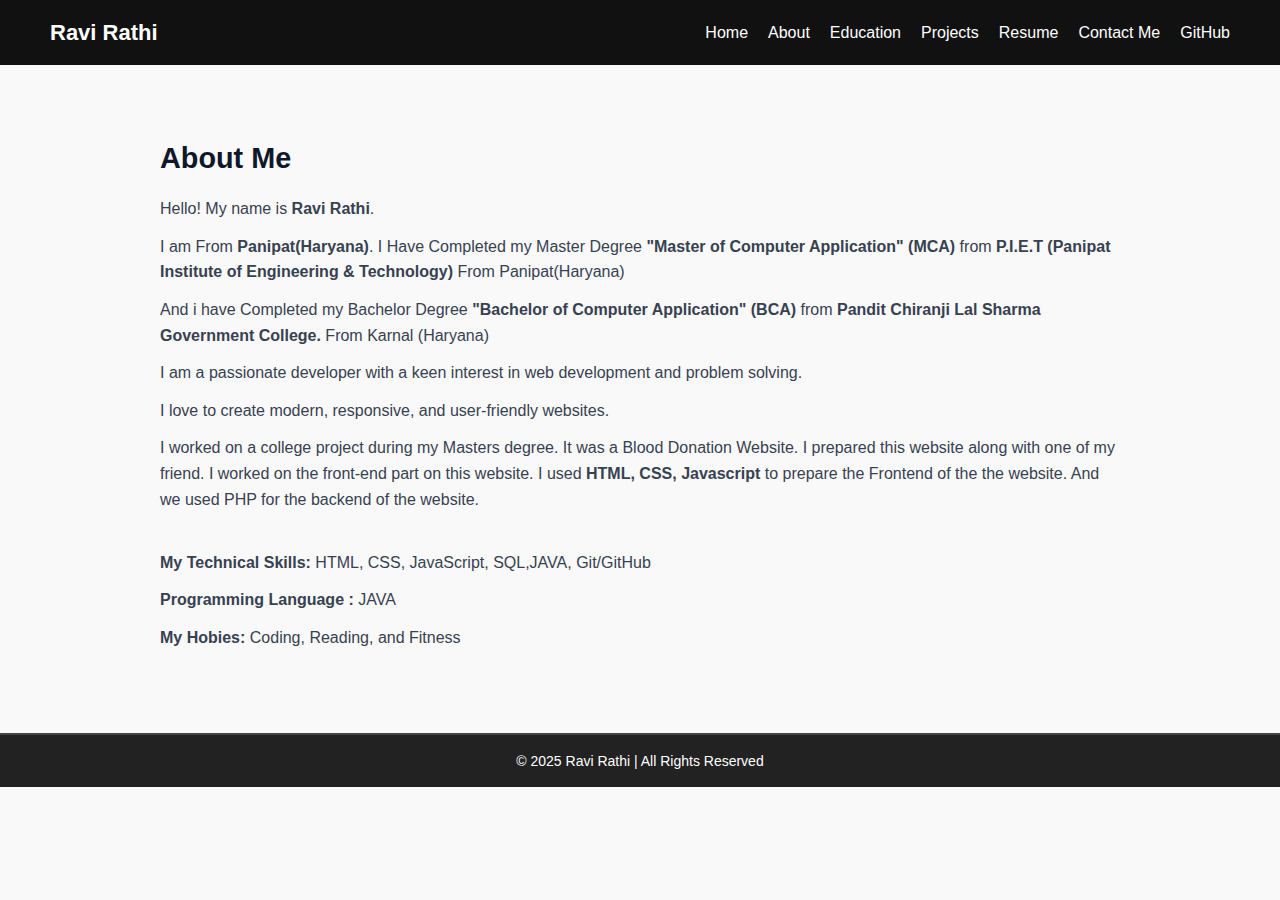
<file: about.html>
<!DOCTYPE html>
<html lang="en">
<head>
    <meta charset="UTF-8">
    <meta name="viewport" content="width=device-width, initial-scale=1.0">
     <title>Portfolio | Ravi Rathi</title>
    <link rel="stylesheet" href="style.css">
    
</head>
<body>

     <!-- ===== HEADER / NAVIGATION ===== -->
    <header>
        <nav class="navbar">
            <div class="logo">Ravi Rathi</div>
            <ul class="nav-links">
                <li><a href="index.html">Home</a></li>
                <li><a href="about.html">About</a></li>
                <li><a href="education.html">Education</a></li>
                <!-- <li><a href="#experience">Experience</a></li> -->
                <li><a href="project.html">Projects</a></li>
                <li><a href="resume.html">Resume</a></li>
                <li><a href="index.html">Contact Me</a></li>
                <li><a href="https://github.com/ravirathi972" target="_blank">GitHub</a></li>
            </ul>
        </nav>
    </header>

    <!-- ===== About ===== -->

    <!-- About Section -->
<div class="about-main" id="about">
  <!-- Left side: Photo -->
  <!-- <div class="about-photo">
    <img src="/IMG_3761.jpg" alt="My Photo" width="50" height="50">
  </div> -->

  <!-- Right side: Text -->
  <div class="about-text">
    <h2>About Me</h2>
    <p>
      Hello! My name is <strong>Ravi Rathi</strong>.</p>  
      <p>I am From <strong>Panipat(Haryana)</strong>. I Have Completed my Master Degree <strong> "Master of Computer Application" (MCA)</strong> from <strong> P.I.E.T (Panipat Institute of Engineering & Technology)</strong> From Panipat(Haryana)</p>
      <p>And i have Completed my Bachelor Degree <strong>"Bachelor of Computer Application" (BCA) </strong> from <strong>Pandit Chiranji Lal Sharma Government College.</strong> From Karnal (Haryana) </p>
      <p>I am a passionate developer with a keen interest in
      web development and problem solving. </p> 
     <p> I love to create modern, responsive, and user-friendly websites.</p>
     <p>I worked on a college project during my Masters degree. It was a Blood Donation Website. I prepared this website along with
       one of my friend. I worked on the front-end part on this website. I used
      <strong>HTML, CSS, Javascript</strong> to prepare the Frontend of the the website.
        And we used PHP for the backend of the website. </p>
    </p>
    <br>
    <p><strong>My Technical Skills:</strong> HTML, CSS, JavaScript, SQL,JAVA, Git/GitHub  </p>
    <p><strong>Programming Language :</strong> JAVA  </p>
    <p><strong>My Hobies:</strong> Coding, Reading, and Fitness</p>
  </div>
</div>




 <!-- ===== FOOTER ===== -->
    <footer>
        <p>© 2025 Ravi Rathi | All Rights Reserved</p>
    </footer>
</body>
</html>
</file>
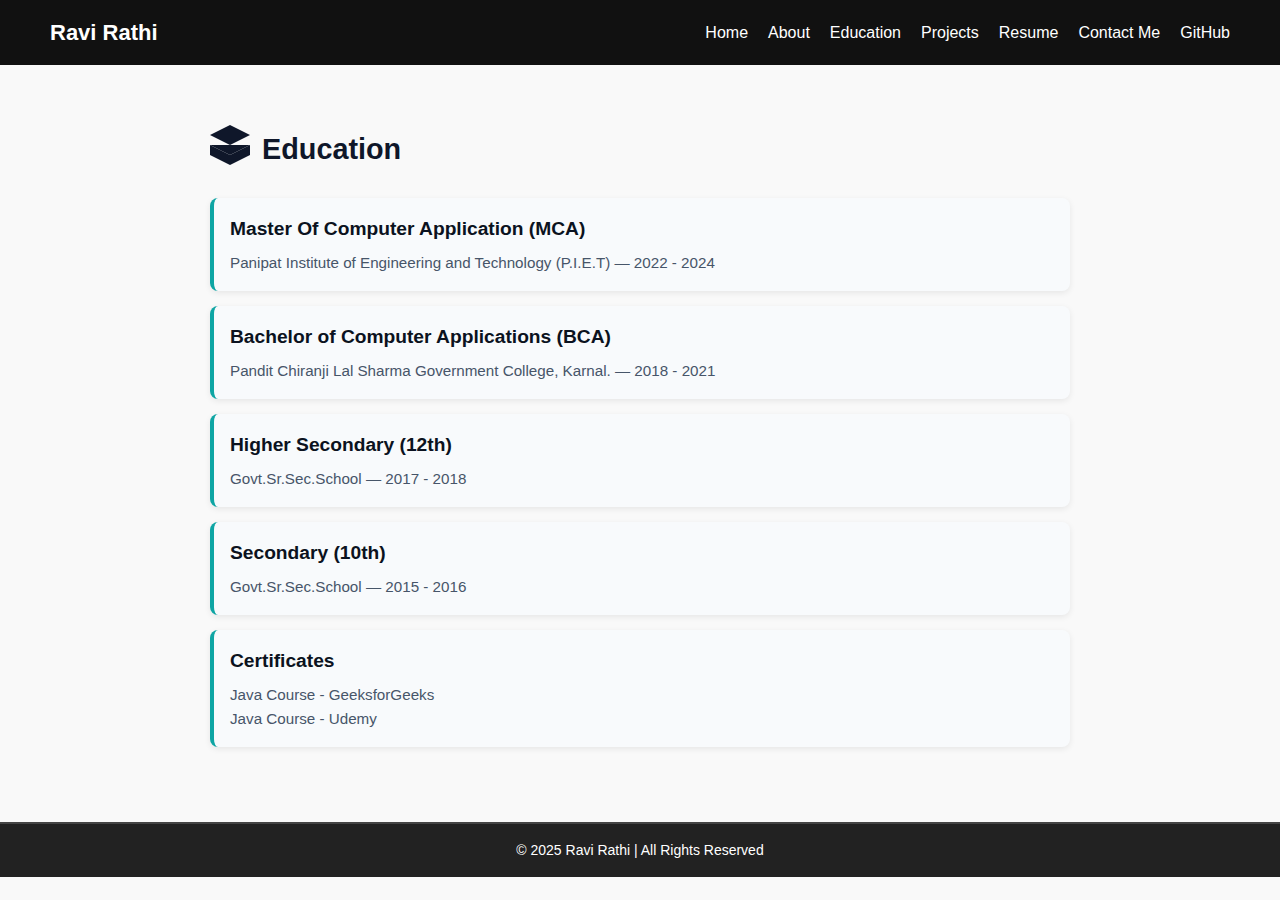
<file: education.html>
<!DOCTYPE html>
<html lang="en">
<head>
    <meta charset="UTF-8">
    <meta name="viewport" content="width=device-width, initial-scale=1.0">
     <title>Portfolio | Ravi Rathi</title>
    <link rel="stylesheet" href="style.css">
    
</head>
<body>

     <!-- ===== HEADER / NAVIGATION ===== -->
    <header>
        <nav class="navbar">
            <div class="logo">Ravi Rathi</div>
            <ul class="nav-links">
                <li><a href="index.html">Home</a></li>
                <li><a href="about.html">About</a></li>
                <li><a href="education.html">Education</a></li>
                <!-- <li><a href="#experience">Experience</a></li> -->
                <li><a href="project.html">Projects</a></li>
                <li><a href="resume.html">Resume</a></li>
                <li><a href="index.html">Contact Me</a></li>
                <li><a href="https://github.com/ravirathi972" target="_blank">GitHub</a></li>
            </ul>
        </nav>
    </header>


    <!-- ===== Education Part ===== -->
    
    <div class="education-main">
  <!-- Heading -->
  <div class="basic-education">
    <div class="heading-div">
      <!-- Icon / SVG for Education -->
      <svg id="edu-icon" xmlns="http://www.w3.org/2000/svg" width="40" height="40" fill="currentColor"
        viewBox="0 0 16 16">
        <path d="M8 0L0 4l8 4 8-4-8-4zM0 8l8 4 8-4" />
        <path d="M0 8v4l8 4 8-4V8l-8 4-8-4z" />
      </svg>
    </div>
    <div class="heading-text-div">
      <h2>Education</h2>
    </div>
  </div>

  <!-- Education List -->
  <div class="main" id="educations">
    <div class="edu-card">
      <h3>Master Of Computer Application (MCA)</h3>
      <p class="inst">Panipat Institute of Engineering and Technology (P.I.E.T) — 2022 - 2024</p>
      <!-- <p class="details">Major: Computer Science | CGPA: 8.5/10</p> -->
    </div>

    <div class="edu-card">
      <h3>Bachelor of Computer Applications (BCA)</h3>
      <p class="inst">Pandit Chiranji Lal Sharma Government College, Karnal. — 2018 - 2021</p>
      <!-- <p class="details">Stream: PCM | Percentage: 92%</p> -->
    </div>

    <div class="edu-card">
      <h3>Higher Secondary (12th)</h3>
      <p class="inst">Govt.Sr.Sec.School — 2017 - 2018</p>
      <!-- <p class="details">Percentage: 90%</p> -->
    </div>

    <div class="edu-card">
      <h3>Secondary (10th)</h3>
      <p class="inst">Govt.Sr.Sec.School — 2015 - 2016</p>
      <!-- <p class="details">Percentage: 90%</p> -->
    </div>

    <div class="edu-card">
      <h3>Certificates</h3>
      <p class="inst">Java Course - GeeksforGeeks</p>
       <p class="inst">Java Course  - Udemy</p>
      
    </div>
   
  </div>
    </div>



<!-- ===== FOOTER ===== -->
    <footer>
        <p>© 2025 Ravi Rathi | All Rights Reserved</p>
    </footer>

</body>
</html>
</file>
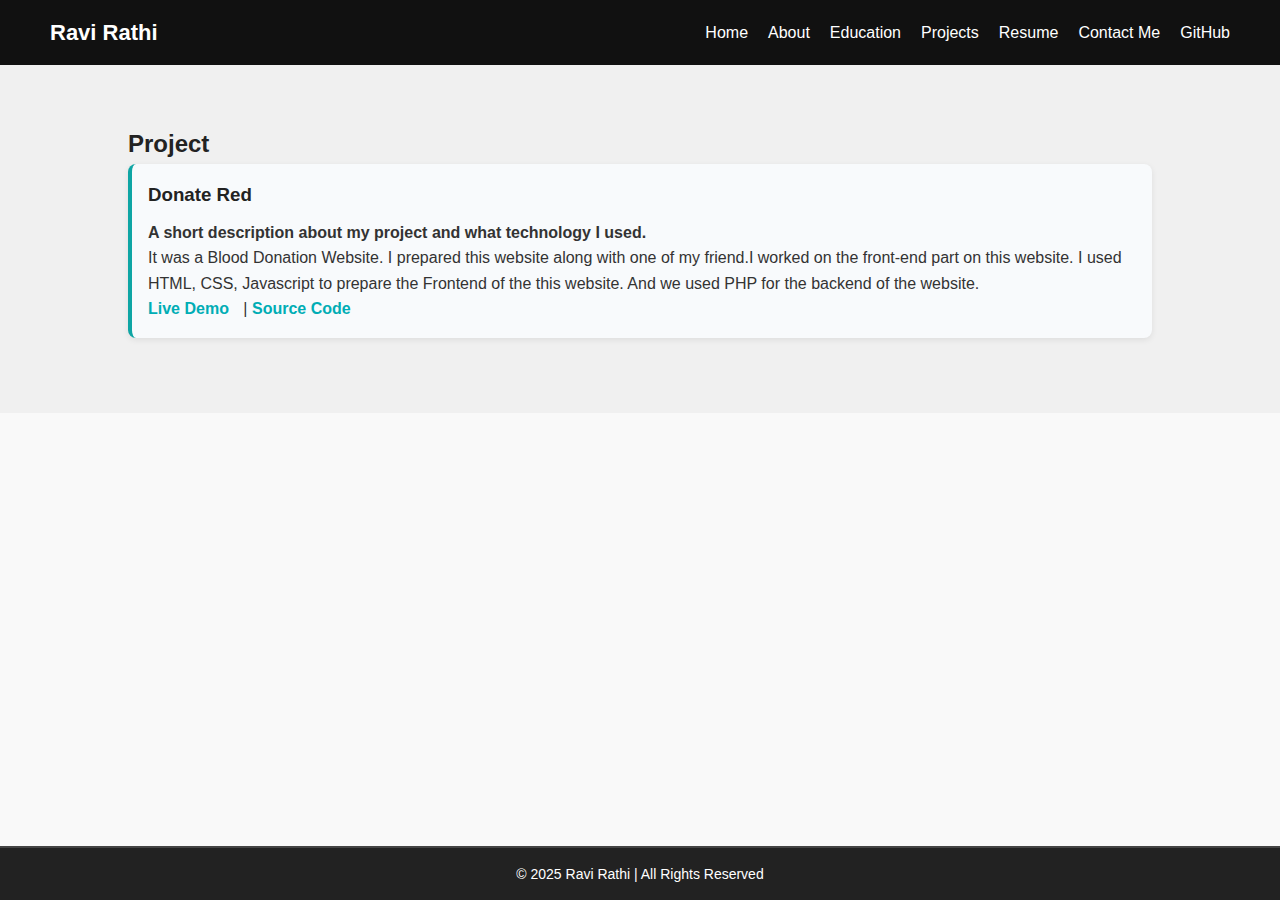
<file: project.html>
<!DOCTYPE html>
<html lang="eng">
<head>
    <meta charset="UTF-8">
    <meta name="viewport" content="width=device-width, initial-scale=1.0">
    <title>Portfolio | Ravi Rathi</title>
    <link rel="stylesheet" href="style.css">
</head>
<body>
    <!-- ===== HEADER / NAVIGATION ===== -->
    <header>
        <nav class="navbar">
            <div class="logo">Ravi Rathi</div>
            <ul class="nav-links">
                <li><a href="index.html">Home</a></li>
                <li><a href="about.html">About</a></li>
                <li><a href="education.html">Education</a></li>
                <!-- <li><a href="#experience">Experience</a></li> -->
                <li><a href="project.html">Projects</a></li>
                <li><a href="resume.html">Resume</a></li>
                <li><a href="index.html">Contact Me</a></li>
                <li><a href="https://github.com/ravirathi972" target="_blank">GitHub</a></li>
            </ul>
        </nav>
    </header>

    <!-- ===== PROJECTS SECTION ===== -->
    <section id="projects" class="projects">
        <h2>Project</h2>
        <div class="project-card">
            <h3>Donate Red</h3>
            <p><strong>A short description about my project and what technology I used.</strong></p>
            <p> It was a Blood Donation Website. I prepared this website along with one of my friend.I worked on the front-end part on this website. I used
                HTML, CSS, Javascript to prepare the Frontend of the this website.
                And we used PHP for the backend of the website. </p>
            <a href="https://ravirathi972.github.io/donateRed" target="_blank">Live Demo</a> | <a href="https://github.com/ravirathi972/donateRed" target="_blank">Source Code</a>
        </div>
        <!-- <div class="project-card">
            <h3>Project Two</h3>
            <p>A short description about your project and what technology you used.</p>
            <a href="#" target="_blank">Live Demo</a> | <a href="#" target="_blank">Source Code</a>
        </div> -->
    </section>

    <!-- ===== FOOTER ===== -->
 
    <footer>
        <p>© 2025 Ravi Rathi | All Rights Reserved</p>
    </footer>

        <style>
html, body {
 height: 100%;
  margin: 0;
}

body {
  display: flex;
  flex-direction: column;
  min-height: 100vh;
}

footer {
  margin-top: auto;   /* Footer को नीचे धकेल देगा */
  background-color: #222;
  color: #fff;
  text-align: center;
  padding: 15px 0;
  font-size: 14px;
  border-top: 2px solid #444;
}
</style>
</body>
</html>
</file>
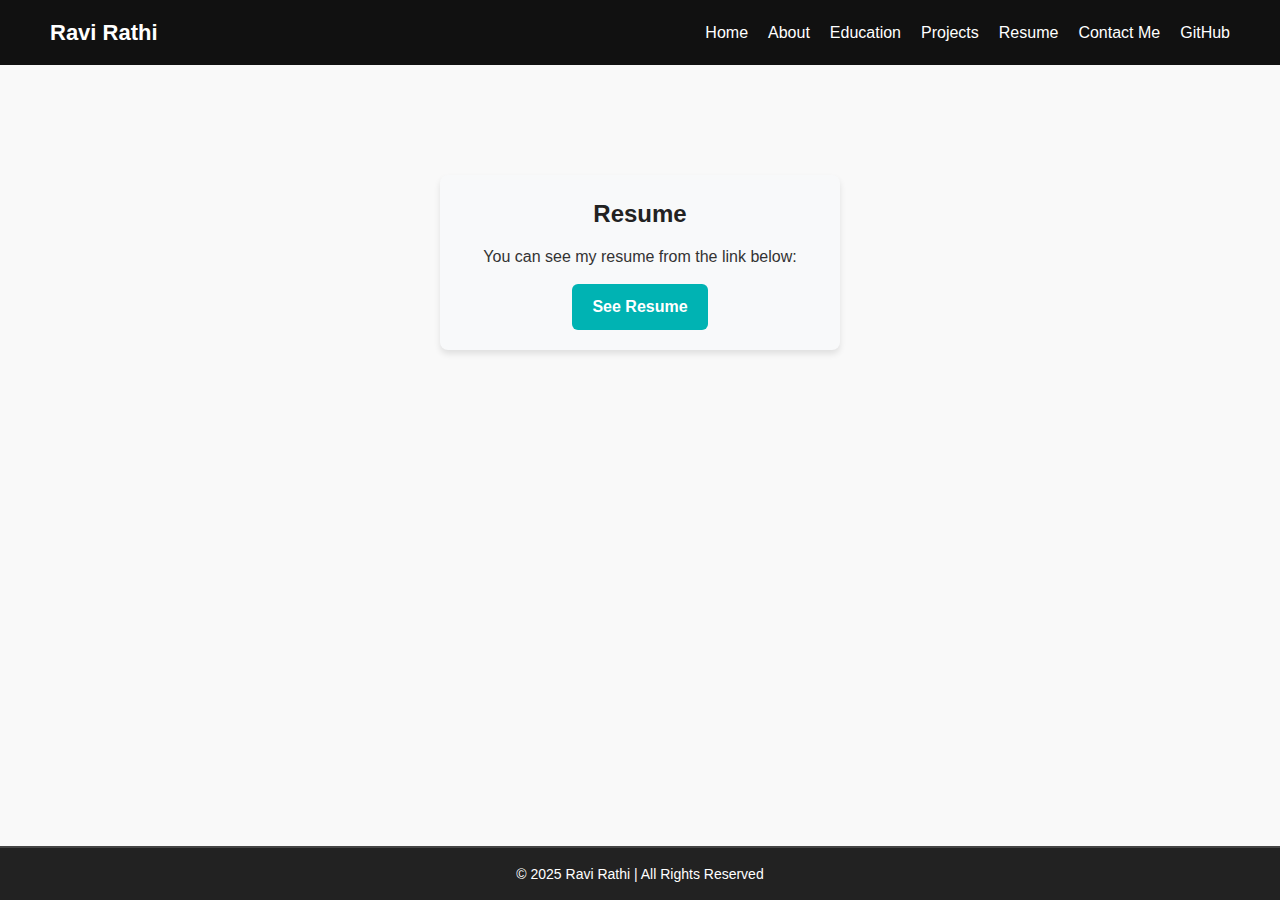
<file: resume.html>
<!DOCTYPE html>
<html lang="eng">
<head>
    <meta charset="UTF-8">
    <meta name="viewport" content="width=device-width, initial-scale=1.0">
    <title>Portfolio | Ravi Rathi</title>
    <link rel="stylesheet" href="style.css">
</head>
<body>
    <!-- ===== HEADER / NAVIGATION ===== -->
    <header>
        <nav class="navbar">
            <div class="logo">Ravi Rathi</div>
            <ul class="nav-links">
                <li><a href="index.html">Home</a></li>
                <li><a href="about.html">About</a></li>
                <li><a href="education.html">Education</a></li>
                <!-- <li><a href="#experience">Experience</a></li> -->
                <li><a href="project.html">Projects</a></li>
                <li><a href="resume.html">Resume</a></li>
                <li><a href="index.html">Contact Me</a></li>
                <li><a href="https://github.com/ravirathi972" target="_blank">GitHub</a></li>
            </ul>
        </nav>
    </header>




<!-- ===== RESUME SECTION ===== -->
     <section id="resume-certificate" class="resume-certificate">
  <!-- Resume Box -->
  <div class="resume-box">
    <h2>Resume</h2>
    <p>You can see my resume from the link below:</p>
    <a href="Ravi_8059160530 (1).pdf" target="_blank" class="btn">See Resume</a>
  </div>
  </section>

  <!-- ===== FOOTER ===== -->
 
    <footer>
        <p>© 2025 Ravi Rathi | All Rights Reserved</p>
    </footer>

      <style>
    html, body {
  height: 100%;
  margin: 0;
}

body {
  display: flex;
  flex-direction: column;
  min-height: 100vh;
}

footer {
  margin-top: auto;   /* Footer को नीचे धकेल देगा */
  background-color: #222;
  color: #fff;
  text-align: center;
  padding: 15px 0;
  font-size: 14px;
  border-top: 2px solid #444;
}

   </style>

</body>
</html>
</file>
<file: style.css>
/* ===== Global Styles ===== */

html {
  scroll-behavior: smooth;
}

* {
  margin: 0;
  padding: 0;
  box-sizing: border-box;
  font-family: 'Segoe UI', Tahoma, Geneva, Verdana, sans-serif;
}

body {
  background: #f9f9f9;
  color: #333;
  line-height: 1.6;
}

h1, h2, h3 {
  color: #222;
}

/* ===== Navbar ===== */
.navbar {
  display: flex;
  justify-content: space-between;
  align-items: center;
  background: #111;
  padding: 15px 50px;
}

.navbar .logo {
  color: #fff;
  font-size: 22px;
  font-weight: bold;
}

.navbar .nav-links {
  list-style: none;
  display: flex;
}

.navbar .nav-links li {
  margin-left: 20px;
}

.navbar .nav-links a {
  text-decoration: none;
  color: #fff;
  transition: 0.3s;
}

.navbar .nav-links a:hover {
  color: #00adb5;
}

/* ===== Hero Section ===== */
.hero {
  height: 90vh;
  background: linear-gradient(rgba(0,0,0,0.6), rgba(0,0,0,0.6)), url('hero-bg.jpg') center/cover no-repeat;
  display: flex;
  justify-content: center;
  align-items: center;
  text-align: center;
  color: #fff;
  padding: 0 20px;
}

.hero h1 {
  font-size: 48px;
  margin-bottom: 15px;
}

.hero span {
  color: #00adb5;
}

.hero p {
  font-size: 18px;
  margin-bottom: 20px;
}

.btn {
  display: inline-block;
  background: #00adb5;
  color: #fff;
  padding: 10px 25px;
  border-radius: 5px;
  text-decoration: none;
  transition: 0.3s;
}

.btn:hover {
  background: #008c97;
}

/* ===== Sections ===== */
section {
  padding: 60px 10%;
}

.about, .resume, .contact {
  /* background: #fff;
  margin: 30px auto;
  border-radius: 8px;
  padding: 40px;
  box-shadow: 0px 4px 10px rgba(0,0,0,0.1); */

  
  background: #f8fafc;
  border-left: 4px solid #0ea5a4; /* teal highlight */
  border-radius: 8px;
  padding: 16px 10%;
  margin-bottom: 15px;
  box-shadow: 0 2px 6px rgba(0,0,0,0.08);
  transition: transform 0.2s ease, box-shadow 0.2s ease;
}

.about p, .resume p, .contact p {
  font-size: 16px;
}

/* ===== Projects ===== */
.projects {
  background: #f0f0f0;
  padding: 60px 10%;
}

.project-card {
  /* background: #fff;
  padding: 20px;
  margin: 20px 0;
  border-radius: 8px;
  box-shadow: 0px 4px 10px rgba(0,0,0,0.1); */

  background: #f8fafc;
  border-left: 4px solid #0ea5a4; /* teal highlight */
  border-radius: 8px;
  padding: 16px;
  margin-bottom: 15px;
  box-shadow: 0 2px 6px rgba(0,0,0,0.08);
  transition: transform 0.2s ease, box-shadow 0.2s ease;
}

.project-card h3 {
  margin-bottom: 10px;
}

.project-card a {
  color: #00adb5;
  text-decoration: none;
  font-weight: bold;
  margin-right: 10px;
}

.project-card a:hover {
  text-decoration: underline;
}

/* ===== Footer ===== */
/* footer {
  text-align: center;
  padding: 20px;
  background: #111;
  color: #fff;


  
} */

footer {
  background-color: #222;   
  color: #fff;              
  text-align: center;       
  padding: 15px 0;          
  font-size: 14px;
  margin-top: 30px;         
  border-top: 2px solid #444; 
}


/* ====== Education Part css ===== */

/* Education Section Main */
.education-main {
  max-width: 900px;
  margin: 40px auto;
  padding: 20px;
  font-family: Arial, sans-serif;
}

/* Heading */
.basic-education {
  display: flex;
  align-items: center;
  gap: 12px;
  margin-bottom: 25px;
}

.heading-div svg {
  width: 40px;
  height: 40px;
  color: #0f172a; /* dark navy */
}

.heading-text-div h2 {
  font-size: 1.8rem;
  font-weight: 600;
  color: #0f172a;
}

/* Education Cards */
#educations .edu-card {
  background: #f8fafc;
  border-left: 4px solid #0ea5a4; /* teal highlight */
  border-radius: 8px;
  padding: 16px;
  margin-bottom: 15px;
  box-shadow: 0 2px 6px rgba(0,0,0,0.08);
  transition: transform 0.2s ease, box-shadow 0.2s ease;
}

#educations .edu-card:hover {
  transform: translateY(-3px);
  box-shadow: 0 4px 12px rgba(0,0,0,0.12);
}

.edu-card h3 {
  font-size: 1.2rem;
  margin-bottom: 6px;
  color: #0b1220;
}

.edu-card .inst {
  font-size: 0.95rem;
  font-weight: 500;
  color: #475569;
}

.edu-card .details {
  font-size: 0.9rem;
  color: #334155;
  margin-top: 4px;
}



/* About CSS */

/* About Section */
.about-main {
  max-width: 1000px;
  margin: 50px auto;
  padding: 20px;
  display: flex;
  align-items: center;
  gap: 40px;
  font-family: Arial, sans-serif;
}

/* Left side: Photo */
.about-photo img {
  width: 250px;
  height: 250px;
  object-fit: cover;
  border-radius: 50%;  /* round photo */
  border: 4px solid #0ea5a4; /* teal border */
  box-shadow: 0 4px 12px rgba(0,0,0,0.15);
}

/* Right side: Text */
.about-text h2 {
  font-size: 1.8rem;
  margin-bottom: 15px;
  color: #0f172a;
}

.about-text p {
  font-size: 1rem;
  line-height: 1.6;
  margin-bottom: 12px;
  color: #374151;
}

/* Responsive for small screens */
@media (max-width: 700px) {
  .about-main {
    flex-direction: column;
    text-align: center;
  }

  .about-photo img {
    width: 180px;
    height: 180px;
  }

  .about-text h2 {
    font-size: 1.5rem;
  }
}


/* resume + Certificate */

/* Parent container */
.resume-certificate {
  display: flex;
  justify-content: center;
  gap: 40px;          /* boxes ke beech ka gap */
  margin: 50px 0;
}

/* Common style for both boxes */
.resume-box, .certificate-box {
  flex: 1;
  max-width: 400px;   /* ek box ki max width */
  background: #f8f9fa;
  padding: 20px;
  border-radius: 8px;
  box-shadow: 0 4px 6px rgba(0,0,0,0.1);
  text-align: center;
}

/* Heading style */
.resume-box h2, .certificate-box h2 {
  font-size: 24px;
  margin-bottom: 10px;
}

/* Paragraph */
.resume-box p, .certificate-box p {
  font-size: 16px;
  margin-bottom: 15px;
}

/* Button */
.btn {
  display: inline-block;
  background: #00b3b3;
  color: #fff;
  padding: 10px 20px;
  text-decoration: none;
  border-radius: 6px;
  font-weight: bold;
  transition: background 0.3s ease;
}

.btn:hover {
  background: #008080;
}


/* Contact */

/* Contact Section */
.contact {
  max-width: 600px;
  margin: 50px auto;       /* center align */
  background: #f8f9fa;     /* हल्का grey background */
  padding: 20px;
  border-radius: 8px;
  box-shadow: 0 4px 6px rgba(0,0,0,0.1);
  text-align: center;
}

/* Heading */
.contact h2 {
  font-size: 24px;
  margin-bottom: 15px;
  color: #333;
}

/* Paragraphs */
.contact p {
  font-size: 16px;
  margin: 10px 0;
}

/* Links (Email & Phone) */
.contact a {
  color: #00b3b3;
  text-decoration: none;
  font-weight: bold;
}

.contact a:hover {
  text-decoration: underline;
}
</file>
